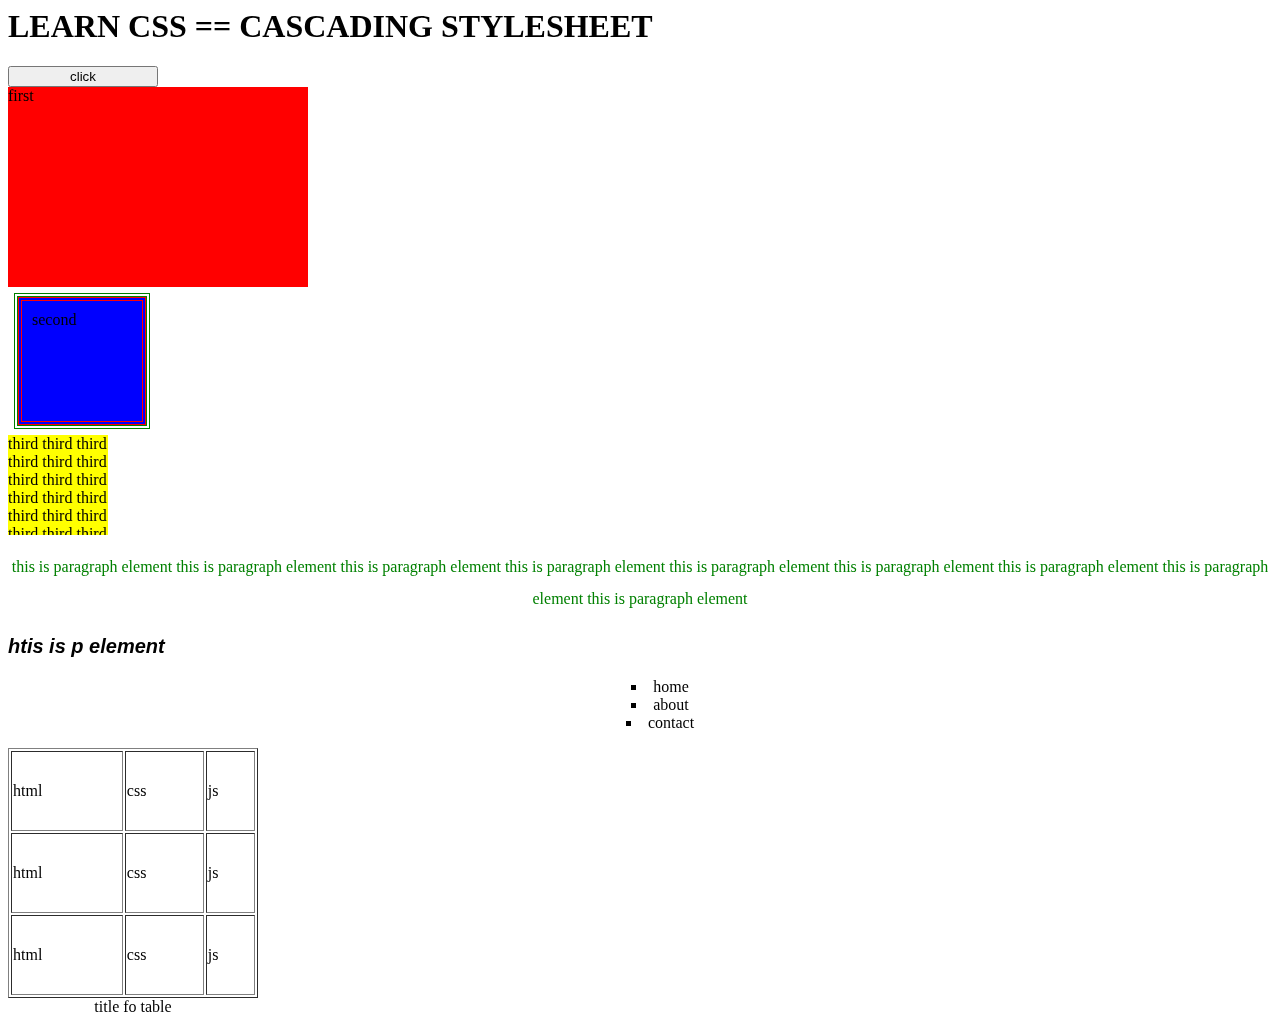
<file: index1.html>
<html>
    <head>
        <title> Learn Css Part1</title>
        <link rel="stylesheet" href="Css/style.css">
    </head>

    <body>
        <h1> learn Css == Cascading Stylesheet</h1>
        <button>click</button>
        <div class="one">
           first
        </div>

        <div class="two">
            second
         </div>

         <div class="three">
            third third third third third third third third third third third third third third third third third third third thirdthird third third third third third third third
         </div>

         <p class="text"> this is paragraph element  this is paragraph element  this is paragraph element  this is paragraph element  this is paragraph element  this is paragraph element  this is paragraph element  this is paragraph element  this is paragraph element </p>
         
         <p class="font"> htis is p element</p>

         <ul>
             <li>home</li>
             <li>about</li>
             <li>contact</li>
         </ul>

         <table border>
             <caption> title fo table</caption>
             <tr>
                 <td>html</td>
                 <td>css</td>
                 <td>js</td>
             </tr>

             <tr>
                <td>html</td>
                <td>css</td>
                <td>js</td>
            </tr>

            <tr>
                <td>html</td>
                <td>css</td>
                <td>js</td>
            </tr>

         </table>

    </body>
</html>
</file>
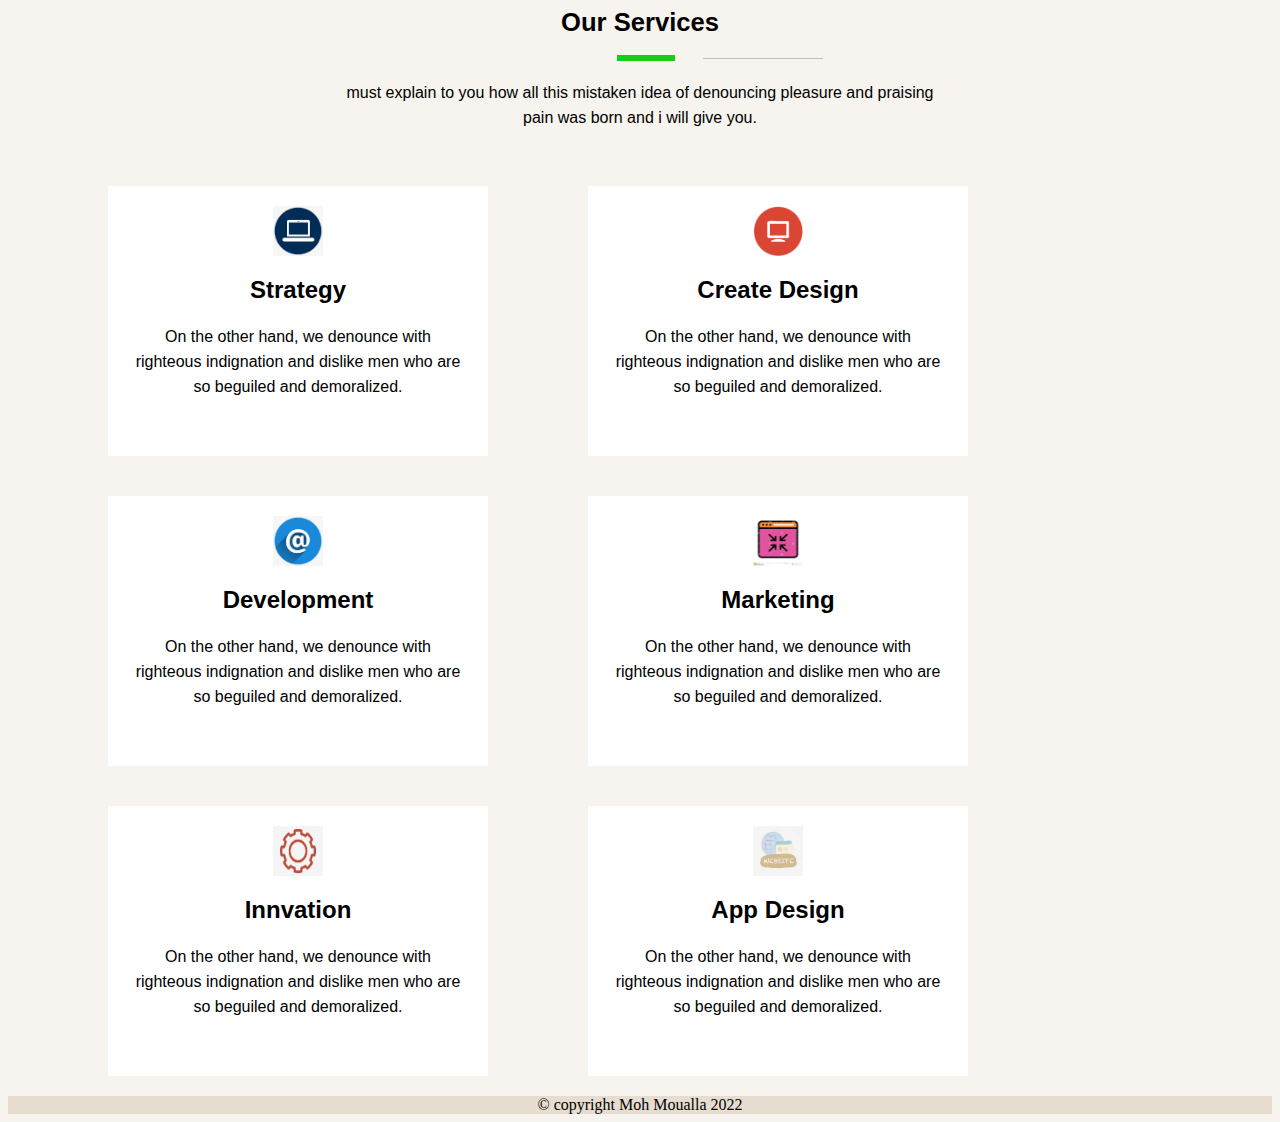
<file: task2.html>
<html>
    <head>
        <title> this is task 2</title>
        <link rel="stylesheet" href="Css/task2.css">
        <meta charset="utf-8">

    </head>

    <body>
        <div class="header">
            <h2 id="head">  Our Services</h2>
            <div class="bottom"> &nbsp;&nbsp;&nbsp;&nbsp;&nbsp;&nbsp;&nbsp;&nbsp;</div>
            <div class="up">&nbsp;&nbsp;&nbsp;&nbsp;</div>
            <p>must explain to you how all this mistaken idea of denouncing pleasure and praising <br> pain was born and i will give you.</p>
            
        </div>

        <div class="parent">

        <div class="center">
            <img src="images/download (1).png" alt="">
            <h2 class="content">Strategy</h2>
            <p> On the other hand, we denounce with <br> righteous indignation and dislike men who are <br> so beguiled and demoralized. </p>
        </div>
        
        <div class="center">
            <img src="images/download.png" alt="">
            <h2 class="content">Create Design</h2>
            <p> On the other hand, we denounce with <br> righteous indignation and dislike men who are <br> so beguiled and demoralized. </p>
        </div>

        <div class="center">
            <img src="images/images.jpg" alt="">
            <h2 class="content">Development</h2>
            <p> On the other hand, we denounce with <br> righteous indignation and dislike men who are <br> so beguiled and demoralized. </p>
        </div>

        <div class="center">
            <img src="images/images1.jpg" alt="">
            <h2 class="content">Marketing</h2>
            <p> On the other hand, we denounce with <br> righteous indignation and dislike men who are <br> so beguiled and demoralized. </p>
        </div>

        <div class="center">
            <img src="images/images5.png" alt="">
            <h2 class="content">Innvation</h2>
            <p> On the other hand, we denounce with <br> righteous indignation and dislike men who are <br> so beguiled and demoralized. </p>
        </div>

        <div class="center">
            <img src="images/images6.jpg" alt="">
            <h2 class="content">App Design</h2>
            <p> On the other hand, we denounce with <br> righteous indignation and dislike men who are <br> so beguiled and demoralized. </p>
        </div>

        
        <div class="clear"></div>
    </div>

    <div class="fotter">
        <span class="end"> &copy; copyright Moh Moualla 2022</span>
    </div>


    </body>
</html>
</file>
<file: Css/style.css>
/* Background */
/* browser stylesheet*/
/* background-color: green; */
    /* background-image: url(../images/web.jpg);
    background-repeat: no-repeat;
    background-attachment: fixed;
    background-position: left center; */

    /* background: red url() no-repeat fixed left center */


    /* width , height */
    
    .one {
        width: 400px;
        min-width: 100px;
        max-width: 300px;
        height: 200px;
        min-height: 100px;
        max-height: 500px;
        background: red;

    }
    

    button {
        min-width: 150px;
    }

    /* margin & padding & border & outline */

    .two {
        width: 100px;
        height: 100px;
        background: blue;
        margin: 10px;
        padding: 10px;
        border: 4px double red;
        outline: 4px double green;

    }

    /* text properties*/

    .text {
        text-align: center;
        color: green;
        /* letter-spacing: 10px; */
        /* word-spacing: 15px; */
        line-height: 2;
        text-decoration: none;
    }

    h1{
        text-transform: uppercase;
    }

    .three {
        width: 100px;
        height: 100px;
        background: yellow;
        overflow: auto;
        
    }

    /* font */
    .font {
        font-family: 'Lucida Sans', 'Lucida Sans Regular', 'Lucida Grande', 'Lucida Sans Unicode', Geneva, Verdana, sans-serif;
        font-size: 20px;
        font-weight:bold;
        font-style: italic;
        /* font: italic bold 20px lucida; */
    }

    /*list properties */
    ul {
        text-align: center;
        list-style-type: square;
        /* list-style-image: url(); */
        list-style-position: inside;

        /* list-style: square url() inside; */
        
    }

    /* table */
     
    table{
        width: 250px;
        height: 250px;
        caption-side: bottom;

    }

    td {
        vertical-align: middle; /* display */

    }
</file>
<file: Css/task2.css>
body {
    background-color: rgb(247, 244, 239);
}

.header{
    text-align: center;
    font-family: 'Lucida Sans', 'Lucida Sans Regular', 'Lucida Grande', 'Lucida Sans Unicode', Geneva, Verdana, sans-serif;
    
}
#head{
    font-size: 2vw;
}

.bottom{
    width: 120;
    height: 1px;
    background-color: silver;
    position: absolute;
    z-index: 20;
    margin-left: 695px;
}

.up{
    width: 58;
    height: 6px;
    background-color: rgb(19, 206, 19);
    
    z-index: 30;
    
    position: relative;
    left: 50.5%;
    top: 50%;
    transform: translate(-50%,-50%);
}

.center{
    background-color: white;
    width: 380px;
    height: 250px;
    text-align: center;
    float: left;
    margin-top: 40px;
    margin-left: 100px;
    padding-top: 20px;
    font-family: 'Lucida Sans', 'Lucida Sans Regular', 'Lucida Grande', 'Lucida Sans Unicode', Geneva, Verdana, sans-serif;
    
}
.clear {
    clear: both;
}

.fotter {
    
    margin-top: 20px;
    
    color: black;
    background-color: rgb(230, 221, 208);
   
    text-align: center
}
img{
    width: 50px;
    height: 50px;
}


p {
    line-height: 25px;
}
</file>
